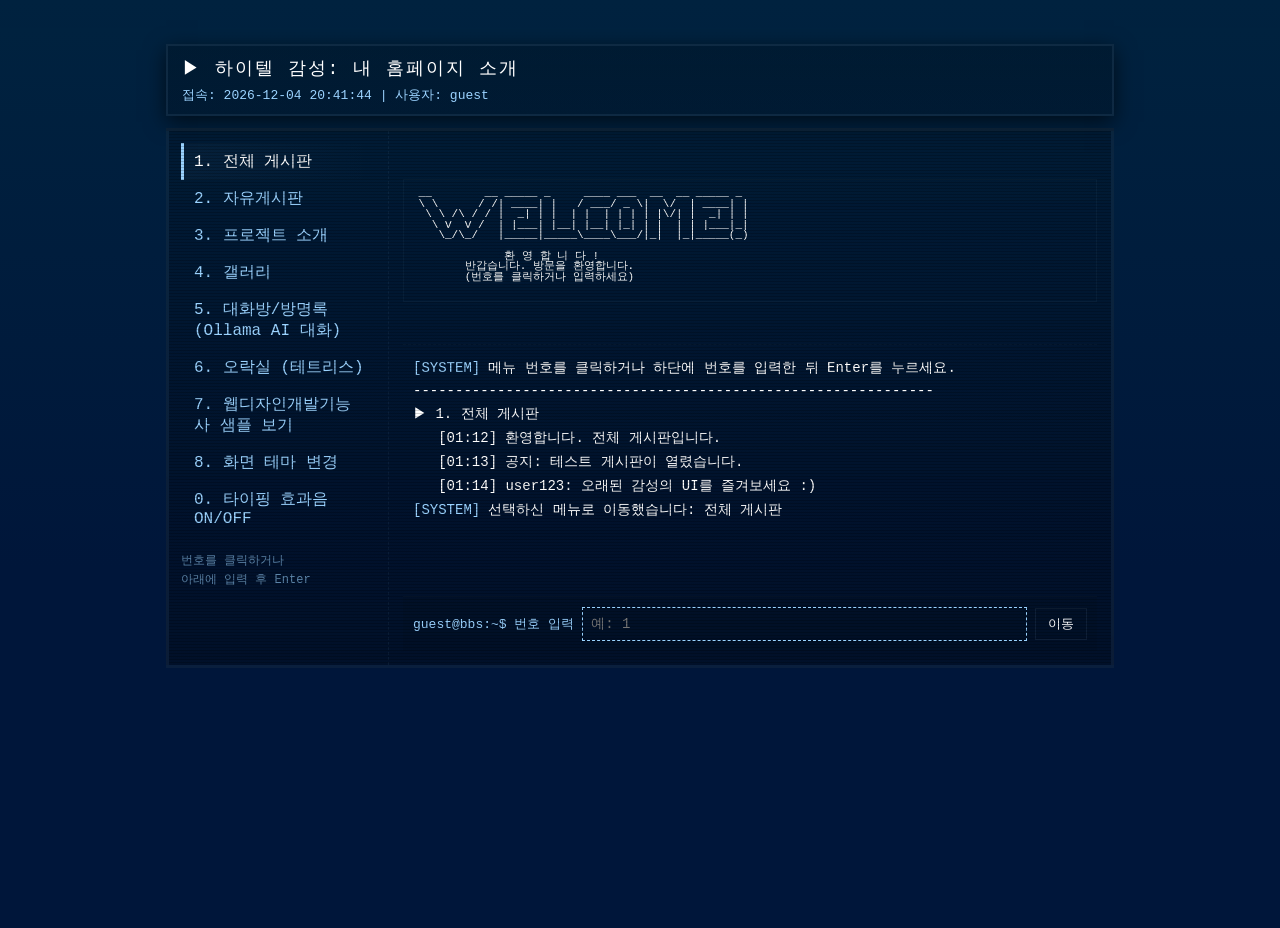
<file: index.html>
<!DOCTYPE html>
<html lang="ko">
<head>
    <meta charset="UTF-8" />
    <meta name="viewport" content="width=device-width, initial-scale=1.0" />
    <title>함샘의 작업공방BBS</title>
    <link rel="icon" type="image/svg+xml" href="images/favicon.svg" />
    <meta name="description" content="90년대 PC통신(하이텔) 감성의 개인 BBS 및 웹 오락실/개발 예제 포트폴리오" />
    <meta property="og:type" content="website" />
    <meta property="og:title" content="함샘의 작업공방BBS - 90년대 레트로 PC통신 홈페이지" />
    <meta property="og:description" content="순수 HTML, CSS, JS로 제작된 90년대 하이텔 감성 BBS 및 오락실 테트리스" />
    <meta property="og:image" content="images/logo.svg" />
    <style>
        :root{
            --bg:#00163a;       /* 짙은 남색 배경 */
            --panel:#02284d;
            --accent:#ffffff;   /* 주요 글자 흰색 */
            --muted:#9bd3ff;    /* 보조 텍스트 연한 파랑 */
            --err:#ff8f8f;
            --neon:rgba(125,210,255,0.12);
            --mono:"Courier New", Courier, monospace;
        }
        *{box-sizing:border-box}
        html,body{height:100%;margin:0;font-family:var(--mono);background:linear-gradient(180deg,#00223f 0%,var(--bg) 60%);color:var(--accent);-webkit-font-smoothing:antialiased}
        .wrap{max-width:980px;margin:28px auto;padding:16px}
        header{border:2px solid rgba(173,219,255,0.08);padding:10px 14px;background:linear-gradient(180deg, rgba(0,0,0,0.2), rgba(2,8,16,0.25));box-shadow:0 6px 20px rgba(0,0,0,0.6)}
        header .title{font-size:18px;letter-spacing:2px}
        .sub{color:var(--muted);font-size:13px;margin-top:6px}
        .screen{display:flex;margin-top:12px;border:3px solid rgba(173,219,255,0.06);background:linear-gradient(180deg, rgba(0,0,0,0.15), rgba(2,8,16,0.4));height:540px;position:relative;overflow:hidden}
        .screen::after{content:"";position:absolute;inset:0;pointer-events:none;background:repeating-linear-gradient(180deg, rgba(0,0,0,0.18) 0 1px, rgba(0,0,0,0) 1px 3px);z-index:10}
        body.theme-green{--bg:#031403;--panel:#072907;--accent:#33ff33;--muted:#77ff77;--neon:rgba(51,255,51,0.15);background:linear-gradient(180deg,#072407 0%,var(--bg) 60%)}
        body.theme-amber{--bg:#190c00;--panel:#2b1600;--accent:#ffb000;--muted:#ffd077;--neon:rgba(255,176,0,0.15);background:linear-gradient(180deg,#2e1700 0%,var(--bg) 60%)}
        .menu{width:220px;flex:0 0 220px;height:100%;overflow-y:auto;padding:12px;border-right:1px dashed rgba(173,219,255,0.06)}
        .menu .item{padding:8px 10px;border-left:3px solid transparent;color:var(--muted);cursor:pointer;user-select:none}
        .menu .item:hover{background:var(--neon)}
        .menu .item:focus-visible{outline:1px dotted var(--accent);outline-offset:-2px}
        .menu .item.active{border-left-color:var(--muted);color:var(--accent);background:linear-gradient(90deg, rgba(173,219,255,0.03), transparent)}
        .menu .hint{margin-top:16px;font-size:12px;color:rgba(155,211,255,0.6);line-height:1.6}
        .main{flex:1;min-width:0;height:100%;padding:14px;display:flex;flex-direction:column;overflow:hidden}
        .ascii-art{color:var(--accent);text-shadow:0 0 10px rgba(125,210,255,0.12);white-space:pre;line-height:0.95;padding:4px 0;flex-shrink:0}
        pre.ascii-box{margin:0;background:transparent;border:1px solid rgba(173,219,255,0.04);padding:8px;color:var(--accent);overflow:hidden;font-size:11px}
        .board{flex:1;min-height:0;overflow-y:auto;padding:8px 10px;border-top:1px dashed rgba(173,219,255,0.04);margin-top:8px;scroll-behavior:smooth}
        .board::-webkit-scrollbar{width:8px}
        .board::-webkit-scrollbar-track{background:rgba(0,0,0,0.4);border-radius:4px}
        .board::-webkit-scrollbar-thumb{background:var(--muted);border-radius:4px;border:1px solid rgba(0,0,0,0.2)}
        .board::-webkit-scrollbar-thumb:hover{background:var(--accent)}
        .line{margin:6px 0;font-size:14px;white-space:pre-wrap;word-break:break-word}
        .line.err{color:var(--err)}
        .meta-tag{color:var(--muted);margin-right:8px}
        .command{display:flex;gap:8px;align-items:center;padding:10px;border-top:1px solid rgba(173,219,255,0.03);background:rgba(0,0,0,0.08);flex-wrap:wrap;flex-shrink:0}
        .prompt{color:var(--muted);font-size:13px;white-space:nowrap}
        .input{flex:1;min-width:100px;background:transparent;border:1px dashed rgba(173,219,255,0.08);color:var(--accent);padding:8px;font-family:var(--mono);font-size:14px;outline:none}
        .input:focus{border-color:var(--muted)}
        .btn{background:transparent;border:1px solid rgba(173,219,255,0.08);color:var(--accent);padding:6px 12px;cursor:pointer;font-family:var(--mono)}
        .btn:hover{border-color:var(--accent)}
        @media(max-width:700px){.menu{display:none}.screen{min-height:700px}pre.ascii-box{font-size:8px}}
    </style>
</head>
<body>
    <div class="wrap">
        <header>
            <div class="title">▶ 하이텔 감성: 내 홈페이지 소개</div>
            <div class="sub" id="caption" aria-live="polite">접속 정보를 불러오는 중...</div>
        </header>

        <div class="screen" role="application" aria-label="BBS 스타일 인터페이스">
            <nav class="menu" aria-label="메뉴">
                <div class="item active" data-id="1" role="button" tabindex="0">1. 전체 게시판</div>
                <div class="item" data-id="2" role="button" tabindex="0">2. 자유게시판</div>
                <div class="item" data-id="3" role="button" tabindex="0">3. 프로젝트 소개</div>
                <div class="item" data-id="4" role="button" tabindex="0">4. 갤러리</div>
                <div class="item" data-id="5" role="button" tabindex="0">5. 대화방/방명록 (Ollama AI 대화)</div>
                <div class="item" data-id="6" role="button" tabindex="0">6. 오락실 (테트리스)</div>
                <div class="item" data-id="7" role="button" tabindex="0">7. 웹디자인개발기능사 샘플 보기</div>
                <div class="item" data-id="8" role="button" tabindex="0">8. 화면 테마 변경</div>
                <div class="item" data-id="0" role="button" tabindex="0">0. 타이핑 효과음 ON/OFF</div>
                <div class="hint">번호를 클릭하거나<br />아래에 입력 후 Enter</div>
            </nav>

            <main class="main">
                <!-- 대형 ANSI 스타일 환영 텍스트 -->
                <div class="ascii-art" aria-hidden="true">
                    <pre class="ascii-box" id="asciiArt">
 __        __ _____ _     ____ ___  __  __ _____ _
 \ \      / /| ____| |   / ___/ _ \|  \/  | ____| |
  \ \ /\ / / |  _| | |  | |  | | | | |\/| |  _| | |
   \ V  V /  | |___| |__| |__| |_| | |  | | |___|_|
    \_/\_/   |_____|_____\____\___/|_|  |_|_____(_)

              환 영 합 니 다 !
        반갑습니다. 방문을 환영합니다.
        (번호를 클릭하거나 입력하세요)
                    </pre>
                </div>

                <div class="board" id="board" role="log" aria-live="polite" aria-label="게시판 출력">
                    <div class="line" id="contentArea"></div>
                </div>

                <div class="command">
                    <div class="prompt">guest@bbs:~$ 번호 입력</div>
                    <label class="sr-only" for="cmd" hidden>메뉴 번호</label>
                    <input id="cmd" class="input" autocomplete="off" inputmode="numeric"
                           aria-label="메뉴 번호 입력" placeholder="예: 1" />
                    <button id="goBtn" class="btn" type="button">이동</button>
                </div>
            </main>
        </div>
    </div>

    <script>
        (function(){
            'use strict';

            var menuItems  = document.querySelectorAll('.menu .item');
            var board      = document.getElementById('board');
            var contentArea= document.getElementById('contentArea');
            var input      = document.getElementById('cmd');
            var goBtn      = document.getElementById('goBtn');
            var caption    = document.getElementById('caption');

            var pages = {
                '1': {
                    title: '전체 게시판',
                    body: [
                        '[01:12] 환영합니다. 전체 게시판입니다.',
                        '[01:13] 공지: 테스트 게시판이 열렸습니다.',
                        '[01:14] user123: 오래된 감성의 UI를 즐겨보세요 :)'
                    ]
                },
                '2': {
                    title: '자유게시판',
                    body: [
                        '[02:01] 자유롭게 소식을 나누세요.',
                        '[02:05] guest: 오늘 기분이 좋네요!',
                        '[02:18] modem_kid: 저도 방금 접속했습니다 ^^;'
                    ]
                },
                '3': {
                    title: '프로젝트 소개',
                    body: [
                        '[03:00] 이 사이트는 학습용으로 제작되었습니다.',
                        '[03:10] 주요 기술: HTML, CSS, JavaScript (외부 라이브러리 없음)',
                        '[03:22] 다음 목표: ANSI 아트 변환기 만들어 보기'
                    ]
                },
                '4': {
                    title: '갤러리',
                    body: [
                        '[04:00] 옛날 감성 사진 모음.',
                        '[04:12] ascii-art: 이미지 대신 텍스트로 연출합니다.',
                        '[04:30] 업로드 용량은 1회 64KB로 제한됩니다.'
                    ]
                },
                '5': {
                    title: '채팅방',
                    body: [
                        '[05:00] 실시간 채팅은 지원하지 않지만 간단한 입력 기능을 제공합니다.',
                        '[05:05] guest: 안녕하세요!',
                        '[05:07] sysop: 어서오세요. 편하게 둘러보세요.'
                    ]
                }
            };

            function pad(n){ return (n < 10 ? '0' : '') + n; }

            function formatNow(){
                var d = new Date();
                return d.getFullYear() + '-' + pad(d.getMonth()+1) + '-' + pad(d.getDate()) +
                       ' ' + pad(d.getHours()) + ':' + pad(d.getMinutes()) + ':' + pad(d.getSeconds());
            }

            // HTML 인젝션 방지: 모든 출력은 textContent 로만 추가한다.
            function write(tag, text, isError){
                var line = document.createElement('div');
                line.className = 'line' + (isError ? ' err' : '');
                if (tag) {
                    var span = document.createElement('span');
                    span.className = 'meta-tag';
                    span.textContent = tag;
                    line.appendChild(span);
                }
                line.appendChild(document.createTextNode(text));
                contentArea.appendChild(line);
                board.scrollTop = board.scrollHeight;
            }

            // ── Web Audio 효과음 & 테마 ─────────────────
            var audioCtx = null;
            var sfxEnabled = true;
            var themes = ['blue', 'green', 'amber'];
            var themeNames = { blue: '파랑 (기본)', green: '초록 (모노크롬 그린)', amber: '호박색 (모노크롬 앰버)' };
            var currentThemeIdx = 0;

            function initAudio(){
                if (!audioCtx && (window.AudioContext || window.webkitAudioContext)) {
                    var AC = window.AudioContext || window.webkitAudioContext;
                    audioCtx = new AC();
                }
                if (audioCtx && audioCtx.state === 'suspended') {
                    audioCtx.resume();
                }
            }

            function playClickSound(){
                if (!sfxEnabled) return;
                initAudio();
                if (!audioCtx) return;
                var osc = audioCtx.createOscillator();
                var gain = audioCtx.createGain();
                osc.type = 'square';
                osc.frequency.setValueAtTime(800 + Math.random() * 200, audioCtx.currentTime);
                gain.gain.setValueAtTime(0.04, audioCtx.currentTime);
                gain.gain.exponentialRampToValueAtTime(0.001, audioCtx.currentTime + 0.02);
                osc.connect(gain);
                gain.connect(audioCtx.destination);
                osc.start();
                osc.stop(audioCtx.currentTime + 0.02);
            }

            function playBeepSound(){
                if (!sfxEnabled) return;
                initAudio();
                if (!audioCtx) return;
                var osc = audioCtx.createOscillator();
                var gain = audioCtx.createGain();
                osc.type = 'sine';
                osc.frequency.setValueAtTime(1200, audioCtx.currentTime);
                gain.gain.setValueAtTime(0.08, audioCtx.currentTime);
                gain.gain.exponentialRampToValueAtTime(0.001, audioCtx.currentTime + 0.08);
                osc.connect(gain);
                gain.connect(audioCtx.destination);
                osc.start();
                osc.stop(audioCtx.currentTime + 0.08);
            }

            function cycleTheme(){
                document.body.classList.remove('theme-' + themes[currentThemeIdx]);
                currentThemeIdx = (currentThemeIdx + 1) % themes.length;
                if (themes[currentThemeIdx] !== 'blue') {
                    document.body.classList.add('theme-' + themes[currentThemeIdx]);
                }
                playBeepSound();
                write('[SYSTEM]', '화면 테마를 변경했습니다: ' + themeNames[themes[currentThemeIdx]]);
            }

            function toggleSfx(){
                sfxEnabled = !sfxEnabled;
                if (sfxEnabled) playBeepSound();
                write('[SYSTEM]', '타이핑 및 시스템 효과음을 ' + (sfxEnabled ? '켰습니다.' : '껐습니다.'));
            }

            // ── Ollama API & 방명록 관리 ─────────────
            var currentPage = '1';
            var ollamaConnected = false;
            var ollamaModel = '';
            var activeEndpoint = '';
            var ollamaEndpoints = ['http://127.0.0.1:11434', 'http://localhost:11434'];
            var lastOllamaError = '';
            var retroFallbacks = [
                "반갑네! 오늘 하루도 즐거운 PC통신 생활 되게나 ^^",
                "오호~ 좋은 글이구먼! 하이텔 게시판 자주 찾아주게나.",
                "껄껄, 모뎀 속도가 답답하긴 해도 레트로 감성이 제맛이지!",
                "반갑습니다~ 시솝(Sysop)입니다. 방명록 남겨주셔서 고맙습니다!",
                "크으~ 통신 환경 좋군요! 편하게 대화 나누세요."
            ];

            function checkOllama(verbose){
                ollamaConnected = false;
                lastOllamaError = '';
                var isHttps = window.location.protocol === 'https:';

                if (verbose) {
                    write('[DIAGNOSTIC]', '--- [ Ollama API 접속 상태 진단 시작 ] ---');
                    write('[DIAGNOSTIC]', '현재 접속 프로토콜: ' + window.location.protocol);
                    if (isHttps) {
                        write('[WARNING]', '⚠️ HTTPS(GitHub Pages) 배포 환경에서는 브라우저 보안 규정(Mixed Content)으로 인해 로컬 HTTP(127.0.0.1) API 호출이 차단될 수 있습니다.', true);
                        write('[TIP]', '👉 로컬 파일(file://...) 또는 로컬 웹서버(http://localhost:8000)에서 열면 100% 정상 연동됩니다.');
                    }
                }

                function tryEndpoint(idx){
                    if (idx >= ollamaEndpoints.length) {
                        if (verbose && !ollamaConnected) {
                            write('[DIAGNOSTIC]', '❌ 엔드포인트 (127.0.0.1 / localhost) 연결 불가능.');
                            write('[TIP]', '💡 Ollama가 실행 중인데 브라우저 연동이 안 된다면 CORS 설정이 필요합니다:\n    PowerShell: $env:OLLAMA_ORIGINS="*"; ollama serve');
                        }
                        return;
                    }
                    var ep = ollamaEndpoints[idx];
                    if (verbose) write('[DIAGNOSTIC]', '엔드포인트 시도 (' + (idx+1) + '/' + ollamaEndpoints.length + '): ' + ep + '/api/tags');

                    try {
                        var controller = new AbortController();
                        var timer = setTimeout(function(){ controller.abort(); }, 2500);

                        fetch(ep + '/api/tags', { signal: controller.signal })
                            .then(function(r){ return r.json(); })
                            .then(function(data){
                                clearTimeout(timer);
                                if (data && data.models && data.models.length > 0) {
                                    ollamaConnected = true;
                                    activeEndpoint = ep;
                                    var modelNames = data.models.map(function(m){ return m.name; });
                                    var gemmaModel = null;
                                    for (var g = 0; g < modelNames.length; g++) {
                                        if (modelNames[g].toLowerCase().indexOf('gemma') >= 0) {
                                            gemmaModel = modelNames[g];
                                            break;
                                        }
                                    }
                                    if (gemmaModel) {
                                        ollamaModel = gemmaModel;
                                    } else {
                                        var preferred = ['phi3:latest', 'qwen3.6:latest', 'llava:latest', 'orca2:latest'];
                                        ollamaModel = modelNames[0];
                                        for (var p = 0; p < preferred.length; p++) {
                                            if (modelNames.indexOf(preferred[p]) >= 0) {
                                                ollamaModel = preferred[p];
                                                break;
                                            }
                                        }
                                    }
                                    if (verbose) {
                                        write('[OLLAMA SUCCESS]', '✅ Ollama 연결 성공! 엔드포인트: ' + activeEndpoint);
                                        write('[OLLAMA SUCCESS]', '감지된 모델 목록: ' + modelNames.join(', '));
                                        write('[OLLAMA SUCCESS]', '사용 모델: [' + ollamaModel + ']');
                                    }
                                }
                            })
                            .catch(function(err){
                                clearTimeout(timer);
                                lastOllamaError = String(err);
                                if (verbose) {
                                    write('[ERROR]', ep + ' 접속 실패: ' + err, true);
                                }
                                tryEndpoint(idx + 1);
                            });
                    } catch(e) {
                        tryEndpoint(idx + 1);
                    }
                }

                tryEndpoint(0);
            }
            checkOllama(false);

            function formatFullNow(){
                var d = new Date();
                return d.getFullYear() + '-' + pad(d.getMonth()+1) + '-' + pad(d.getDate()) +
                       ' ' + pad(d.getHours()) + ':' + pad(d.getMinutes()) + ':' + pad(d.getSeconds());
            }

            function getStoredGuestbook(){
                try {
                    var s = localStorage.getItem('bbs_guestbook_messages');
                    if (s) { return JSON.parse(s); }
                } catch(e){}
                var nowStr = formatFullNow();
                return [
                    { timestamp: nowStr, user: 'sysop', text: '어서오세요! 90년대 하이텔 BBS 대화방 & 방명록에 오신 것을 환영합니다 ^^' },
                    { timestamp: nowStr, user: 'modem_kid', text: '오늘 2400bps 모뎀 속도가 유난히 빠르게 느껴지네요 ㅎㅎ' }
                ];
            }

            function saveGuestbook(msgs){
                try {
                    localStorage.setItem('bbs_guestbook_messages', JSON.stringify(msgs));
                } catch(e){}
            }

            function generateAiReply(userText){
                var nowStr = formatFullNow();
                write('[SYSTEM]', '방장 [sysop] 님이 이전 대화 문맥을 기억하며 답글을 작성 중입니다...');
                var label = ollamaConnected ? 'sysop (Ollama AI:' + ollamaModel + ')' : 'sysop (AI)';

                // 최근 대화 문맥 추출 (최대 6개 대화)
                var msgsHistory = getStoredGuestbook().slice(-6);
                var historyContext = msgsHistory.map(function(m){
                    var tInfo = m.timestamp ? '[' + m.timestamp + '] ' : '';
                    return tInfo + m.user + ': ' + m.text;
                }).join('\n');

                if (ollamaConnected && activeEndpoint) {
                    var promptText = "너는 1990년대 한국 PC통신(하이텔/나우누리)의 BBS 방장 [sysop]이야. 아래의 최근 대화 기록과 시각 정보의 맥락을 기억하며 방문자의 말에 이어 대답해줘.\n90년대 통신 말투(예: ^^, ~습니다, 껄껄, 반갑네 등)로 정감있게 2문장 이내로 작성해줘.\n\n[최근 대화 기록]\n" + historyContext + "\n\nsysop:";
                    fetch(activeEndpoint + '/api/generate', {
                        method: 'POST',
                        headers: { 'Content-Type': 'application/json' },
                        body: JSON.stringify({ model: ollamaModel, prompt: promptText, stream: false })
                    })
                    .then(function(r){ return r.json(); })
                    .then(function(data){
                        var reply = (data && data.response) ? data.response.trim() : retroFallbacks[Math.floor(Math.random() * retroFallbacks.length)];
                        var replyTime = formatFullNow();
                        var msgs = getStoredGuestbook();
                        msgs.push({ timestamp: replyTime, user: label, text: reply });
                        saveGuestbook(msgs);
                        write('[' + replyTime + '] ' + label, reply);
                        playBeepSound();
                    })
                    .catch(function(err){
                        write('[OLLAMA WARNING]', 'Ollama API 호출 중 오류 발생 (' + err + '). 시뮬레이션 모드로 전환합니다.');
                        var reply = retroFallbacks[Math.floor(Math.random() * retroFallbacks.length)];
                        var replyTime = formatFullNow();
                        var msgs = getStoredGuestbook();
                        msgs.push({ timestamp: replyTime, user: 'sysop (AI)', text: reply });
                        saveGuestbook(msgs);
                        write('[' + replyTime + '] sysop (AI)', reply);
                        playBeepSound();
                    });
                } else {
                    setTimeout(function(){
                        var reply = retroFallbacks[Math.floor(Math.random() * retroFallbacks.length)];
                        var replyTime = formatFullNow();
                        var msgs = getStoredGuestbook();
                        msgs.push({ timestamp: replyTime, user: 'sysop (AI)', text: reply });
                        saveGuestbook(msgs);
                        write('[' + replyTime + '] sysop (AI)', reply);
                        playBeepSound();
                    }, 400);
                }
            }

            function setActive(id){
                for (var i = 0; i < menuItems.length; i++) {
                    var on = menuItems[i].getAttribute('data-id') === id;
                    menuItems[i].classList.toggle('active', on);
                    menuItems[i].setAttribute('aria-current', on ? 'true' : 'false');
                }
            }

            function showPage(id){
                currentPage = id;
                // 6번: 오락실
                if (id === '6') {
                    setActive('6');
                    playBeepSound();
                    write('[SYSTEM]', '오락실로 접속합니다... 잠시만 기다려 주세요.');
                    setTimeout(function(){ window.location.href = 'tettris.html'; }, 350);
                    return;
                }
                // 7번: 웹디자인개발기능사 샘플
                if (id === '7') {
                    setActive('7');
                    playBeepSound();
                    write('[SYSTEM]', '웹디자인개발기능사 샘플 페이지를 새 창으로 엽니다.');
                    window.open('webdesigndev.html', '_blank', 'noopener');
                    return;
                }
                // 8번: 테마 변경
                if (id === '8') {
                    setActive('8');
                    cycleTheme();
                    return;
                }
                // 0번: 효과음 토글
                if (id === '0') {
                    setActive('0');
                    toggleSfx();
                    return;
                }

                // 5번: 방명록 & Ollama AI 대화방
                if (id === '5') {
                    setActive('5');
                    playBeepSound();
                    write('', '--------------------------------------------------------------');
                    write('', '▶ 5. 대화방 / 방명록 (Ollama AI 가상대화)');
                    write('', '   하단 입력창에 메시지를 입력하고 Enter를 누르면 방명록에 저장되며,');
                    write('', '   방장 [sysop] AI 페르소나가 최근 대화 맥락을 기억하며 대답합니다.');
                    if (ollamaConnected) {
                        write('[OLLAMA]', '★ 로컬 Ollama API 연결 완료! 엔드포인트: ' + activeEndpoint + ' | 사용 모델: [' + ollamaModel + ']');
                    } else {
                        write('[SYSTEM]', 'ℹ 로컬호스트 Ollama (127.0.0.1:11434) 미연동 — 레트로 챗봇 모드로 실행됩니다.');
                        write('[SYSTEM]', 'ℹ Ollama 연동 상태를 진단하려면 하단에 "ollama" 또는 "9"를 입력하세요.');
                    }
                    write('', '--- [ 방 명 록 목 록 (날짜/시간 기록) ] ---');
                    var guestMsgs = getStoredGuestbook();
                    for (var g = 0; g < guestMsgs.length; g++) {
                        var tLabel = guestMsgs[g].timestamp ? '[' + guestMsgs[g].timestamp + '] ' + guestMsgs[g].user : guestMsgs[g].user;
                        write(tLabel, guestMsgs[g].text);
                    }
                    write('[SYSTEM]', '메시지를 작성하거나 메뉴 번호(1~8, 0)를 입력하세요.');
                    return;
                }

                var page = pages[id];
                if (!page) {
                    playBeepSound();
                    write('[ERROR]', '잘못된 번호입니다: "' + id + '" — 메뉴 번호를 확인하세요.', true);
                    return;
                }
                setActive(id);
                playBeepSound();
                write('', '--------------------------------------------------------------');
                write('', '▶ ' + id + '. ' + page.title);
                for (var i = 0; i < page.body.length; i++) {
                    write('', '   ' + page.body[i]);
                }
                write('[SYSTEM]', '선택하신 메뉴로 이동했습니다: ' + page.title);
            }

            // ── 초기 화면 ─────────────────────────────
            caption.textContent = '접속: ' + formatNow() + '  |  사용자: guest';
            write('[SYSTEM]', '메뉴 번호를 클릭하거나 하단에 번호를 입력한 뒤 Enter를 누르세요.');
            showPage('1');

            // ── 메뉴 클릭 / 키보드 ────────────────────
            for (var i = 0; i < menuItems.length; i++) {
                (function(item){
                    item.addEventListener('click', function(){
                        showPage(item.getAttribute('data-id'));
                        input.focus();
                    });
                    item.addEventListener('keydown', function(e){
                        if (e.key === 'Enter' || e.key === ' ') {
                            e.preventDefault();
                            showPage(item.getAttribute('data-id'));
                        }
                    });
                })(menuItems[i]);
            }

            // ── 입력 처리 ─────────────────────────────
            function handleInput(){
                var v = input.value.trim();
                input.value = '';
                input.focus();
                if (!v) { return; }

                // "ollama" 또는 "9" 입력 시 Ollama 진단 수행
                if (v.toLowerCase() === 'ollama' || v === '9') {
                    write('', 'guest@bbs:~$ ' + v);
                    checkOllama(true);
                    return;
                }

                // 단일 메뉴 번호 입력 시 해당 페이지로 이동
                if (['0','1','2','3','4','5','6','7','8'].indexOf(v) >= 0) {
                    write('', 'guest@bbs:~$ ' + v);
                    showPage(v);
                    return;
                }

                // 대화방/방명록 (페이지 5)에서 텍스트 입력 시 메시지 등록 및 AI 대답
                if (currentPage === '5') {
                    var userTime = formatFullNow();
                    write('[' + userTime + '] guest', v);
                    var msgs = getStoredGuestbook();
                    msgs.push({ timestamp: userTime, user: 'guest', text: v });
                    saveGuestbook(msgs);
                    generateAiReply(v);
                } else {
                    write('', 'guest@bbs:~$ ' + v);
                    showPage(v);
                }
            }

            input.addEventListener('keydown', function(e){
                playClickSound();
                if (e.key === 'Enter') { e.preventDefault(); handleInput(); }
            });
            goBtn.addEventListener('click', handleInput);

            // ── 포커스 유지 ───────────────────────────
            input.focus();
            document.addEventListener('click', function(e){
                if (e.target.closest('input, button, a, .item')) { return; }
                input.focus();
            });
        })();
    </script>
</body>
</html>
</file>
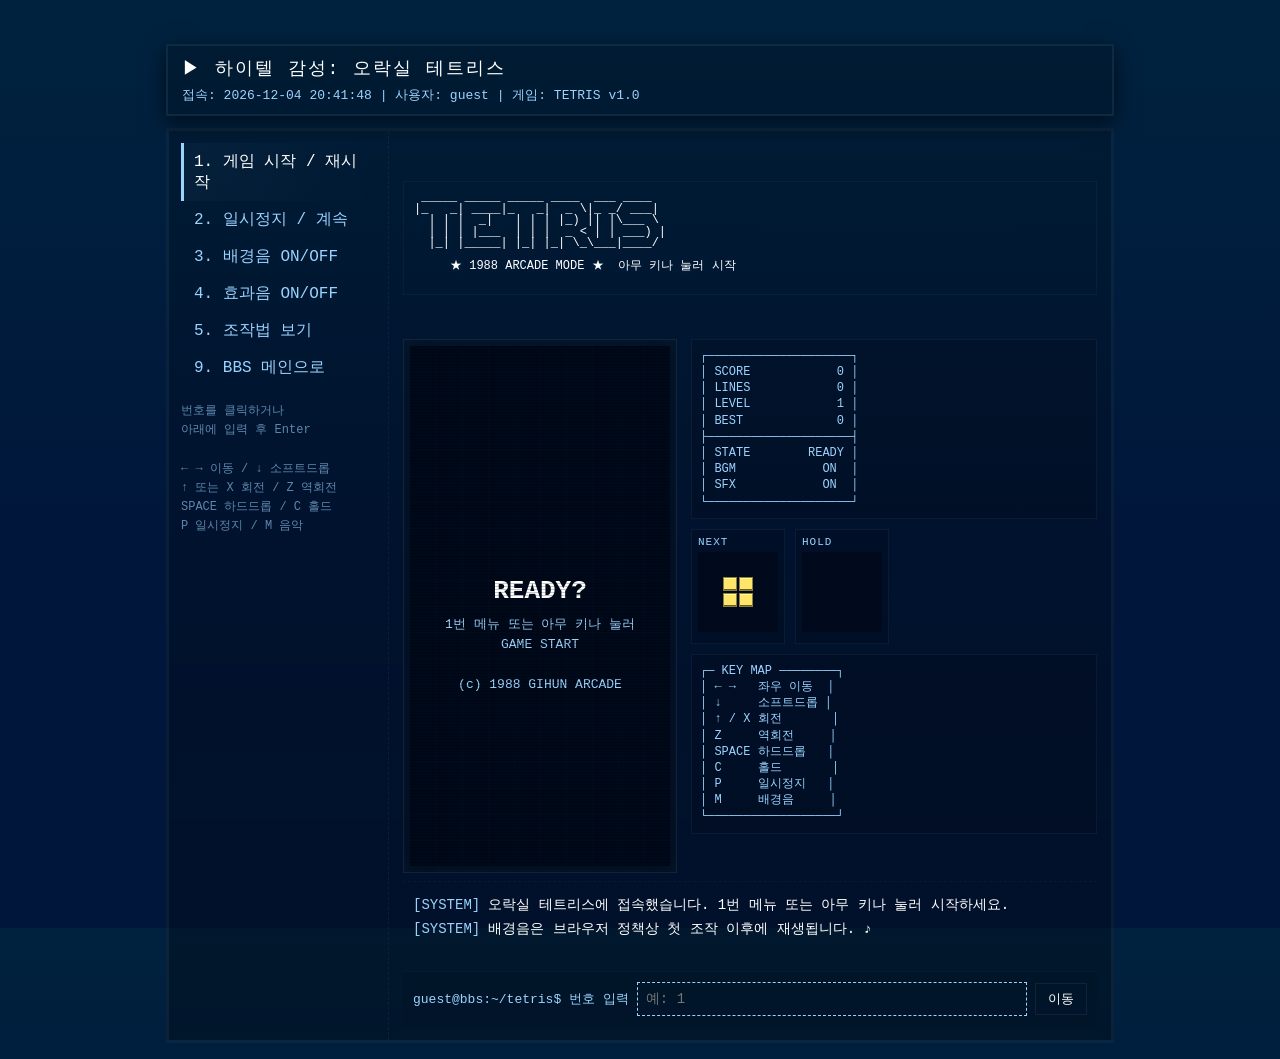
<file: tettris.html>
<!DOCTYPE html>
<html lang="ko">
<head>
    <meta charset="UTF-8" />
    <meta name="viewport" content="width=device-width, initial-scale=1.0" />
    <title>함샘의 작업공방BBS - 테트리스</title>
    <link rel="icon" type="image/svg+xml" href="images/favicon.svg" />
    <meta name="description" content="1988 아케이드 감성의 8비트 Web Audio 칩튠 오락실 테트리스 게임" />
    <meta property="og:type" content="website" />
    <meta property="og:title" content="오락실 테트리스 - 함샘의 작업공방BBS" />
    <meta property="og:description" content="Web Audio API 8비트 사운드와 Canvas로 구현된 레트로 오락실 테트리스" />
    <meta property="og:image" content="images/logo.svg" />
    <style>
        :root{
            --bg:#00163a;       /* 짙은 남색 배경 */
            --panel:#02284d;
            --accent:#ffffff;   /* 주요 글자 흰색 */
            --muted:#9bd3ff;    /* 보조 텍스트 연한 파랑 */
            --err:#ff8f8f;
            --neon:rgba(125,210,255,0.12);
            --mono:"Courier New", Courier, monospace;
        }
        *{box-sizing:border-box}
        html,body{height:100%;margin:0;font-family:var(--mono);background:linear-gradient(180deg,#00223f 0%,var(--bg) 60%);color:var(--accent);-webkit-font-smoothing:antialiased}
        .wrap{max-width:980px;margin:28px auto;padding:16px}
        header{border:2px solid rgba(173,219,255,0.08);padding:10px 14px;background:linear-gradient(180deg, rgba(0,0,0,0.2), rgba(2,8,16,0.25));box-shadow:0 6px 20px rgba(0,0,0,0.6)}
        header .title{font-size:18px;letter-spacing:2px}
        .sub{color:var(--muted);font-size:13px;margin-top:6px}
        .screen{display:flex;margin-top:12px;border:3px solid rgba(173,219,255,0.06);background:linear-gradient(180deg, rgba(0,0,0,0.15), rgba(2,8,16,0.4));min-height:520px;position:relative;overflow:hidden}
        .menu{width:220px;flex:0 0 220px;padding:12px;border-right:1px dashed rgba(173,219,255,0.06)}
        .menu .item{padding:8px 10px;border-left:3px solid transparent;color:var(--muted);cursor:pointer;user-select:none}
        .menu .item:hover{background:var(--neon)}
        .menu .item:focus-visible{outline:1px dotted var(--accent);outline-offset:-2px}
        .menu .item.active{border-left-color:var(--muted);color:var(--accent);background:linear-gradient(90deg, rgba(173,219,255,0.03), transparent)}
        .menu .hint{margin-top:16px;font-size:12px;color:rgba(155,211,255,0.6);line-height:1.6}
        .main{flex:1;min-width:0;padding:14px;display:flex;flex-direction:column}
        .ascii-art{color:var(--accent);text-shadow:0 0 10px rgba(125,210,255,0.12);white-space:pre;line-height:0.95;padding:6px 0}
        pre.ascii-box{margin:0;background:transparent;border:1px solid rgba(173,219,255,0.04);padding:10px;color:var(--accent);overflow:auto;font-size:12px}
        .board{flex:1;overflow:auto;padding:8px 10px;border-top:1px dashed rgba(173,219,255,0.04);margin-top:8px;min-height:90px;max-height:130px}
        .line{margin:6px 0;font-size:14px;white-space:pre-wrap;word-break:break-word}
        .line.err{color:var(--err)}
        .meta-tag{color:var(--muted);margin-right:8px}
        .command{display:flex;gap:8px;align-items:center;padding:10px;border-top:1px solid rgba(173,219,255,0.03);background:rgba(0,0,0,0.08);flex-wrap:wrap}
        .prompt{color:var(--muted);font-size:13px;white-space:nowrap}
        .input{flex:1;min-width:100px;background:transparent;border:1px dashed rgba(173,219,255,0.08);color:var(--accent);padding:8px;font-family:var(--mono);font-size:14px;outline:none}
        .input:focus{border-color:var(--muted)}
        .btn{background:transparent;border:1px solid rgba(173,219,255,0.08);color:var(--accent);padding:6px 12px;cursor:pointer;font-family:var(--mono)}
        .btn:hover{border-color:var(--accent)}

        /* ── 게임 전용 ───────────────────────────── */
        .arcade{display:flex;gap:14px;align-items:flex-start;margin-top:8px;flex-wrap:wrap}
        .cab{position:relative;border:1px solid rgba(173,219,255,0.10);padding:6px;background:rgba(0,0,0,0.28);box-shadow:0 0 22px rgba(125,210,255,0.06) inset}
        .cab canvas{display:block}
        /* CRT 주사선 */
        .cab::after{content:"";position:absolute;inset:6px;pointer-events:none;
            background:repeating-linear-gradient(180deg, rgba(0,0,0,0.22) 0 1px, rgba(0,0,0,0) 1px 3px)}
        .side{flex:1;min-width:190px;display:flex;flex-direction:column;gap:10px}
        pre.panel{margin:0;font-size:12px;line-height:1.35;color:var(--muted);white-space:pre;
            border:1px solid rgba(173,219,255,0.06);padding:8px;background:rgba(0,0,0,0.15)}
        pre.panel b{color:var(--accent);font-weight:normal}
        .minis{display:flex;gap:10px}
        .mini{border:1px solid rgba(173,219,255,0.06);background:rgba(0,0,0,0.15);padding:6px}
        .mini .cap{font-size:11px;color:var(--muted);letter-spacing:1px;margin-bottom:4px}
        .pad{display:none;gap:8px;margin-top:14px;justify-content:center;touch-action:manipulation;user-select:none}
        .pad .btn{flex:1 1 45px;min-height:50px;padding:12px 8px;font-size:18px;font-weight:bold;background:rgba(2,40,77,0.7);border:1px solid var(--muted);border-radius:6px;color:var(--accent);text-shadow:0 0 6px rgba(155,211,255,0.4)}
        .pad .btn:active{background:var(--muted);color:#00163a}
        @media(max-width:700px){
            .menu{display:none}
            .screen{min-height:680px}
            pre.ascii-box{font-size:8px}
            .pad{display:flex}
        }
    </style>
</head>
<body>
    <div class="wrap">
        <header>
            <div class="title">▶ 하이텔 감성: 오락실 테트리스</div>
            <div class="sub" id="caption" aria-live="polite">접속 정보를 불러오는 중...</div>
        </header>

        <div class="screen" role="application" aria-label="BBS 스타일 테트리스">
            <nav class="menu" aria-label="메뉴">
                <div class="item active" data-id="1" role="button" tabindex="0">1. 게임 시작 / 재시작</div>
                <div class="item" data-id="2" role="button" tabindex="0">2. 일시정지 / 계속</div>
                <div class="item" data-id="3" role="button" tabindex="0">3. 배경음 ON/OFF</div>
                <div class="item" data-id="4" role="button" tabindex="0">4. 효과음 ON/OFF</div>
                <div class="item" data-id="5" role="button" tabindex="0">5. 조작법 보기</div>
                <div class="item" data-id="9" role="button" tabindex="0">9. BBS 메인으로</div>
                <div class="hint">
                    번호를 클릭하거나<br />아래에 입력 후 Enter<br /><br />
                    ← → 이동 / ↓ 소프트드롭<br />
                    ↑ 또는 X 회전 / Z 역회전<br />
                    SPACE 하드드롭 / C 홀드<br />
                    P 일시정지 / M 음악
                </div>
            </nav>

            <main class="main">
                <div class="ascii-art" aria-hidden="true">
                    <pre class="ascii-box" id="asciiArt">
 _____ _____ _____ ____  ___ ____
|_   _| ____|_   _|  _ \|_ _/ ___|
  | | |  _|   | | | |_) || |\___ \
  | | | |___  | | |  _ < | | ___) |
  |_| |_____| |_| |_| \_\___|____/

     ★ 1988 ARCADE MODE ★  아무 키나 눌러 시작
                    </pre>
                </div>

                <div class="arcade">
                    <div class="cab">
                        <canvas id="field" width="260" height="520" aria-label="테트리스 필드"></canvas>
                    </div>

                    <div class="side">
                        <pre class="panel" id="statusPanel"></pre>
                        <div class="minis">
                            <div class="mini">
                                <div class="cap">NEXT</div>
                                <canvas id="next" width="80" height="80"></canvas>
                            </div>
                            <div class="mini">
                                <div class="cap">HOLD</div>
                                <canvas id="hold" width="80" height="80"></canvas>
                            </div>
                        </div>
                        <pre class="panel" id="keyPanel"></pre>
                    </div>
                </div>

                <div class="pad" aria-label="터치 조작">
                    <button class="btn" data-key="ArrowLeft" type="button">◀</button>
                    <button class="btn" data-key="ArrowDown" type="button">▼</button>
                    <button class="btn" data-key="ArrowRight" type="button">▶</button>
                    <button class="btn" data-key="ArrowUp" type="button">↻</button>
                    <button class="btn" data-key=" " type="button">⤓</button>
                    <button class="btn" data-key="c" type="button">HOLD</button>
                </div>

                <div class="board" id="board" role="log" aria-live="polite" aria-label="시스템 로그">
                    <div class="line" id="contentArea"></div>
                </div>

                <div class="command">
                    <div class="prompt">guest@bbs:~/tetris$ 번호 입력</div>
                    <input id="cmd" class="input" autocomplete="off" inputmode="numeric"
                           aria-label="메뉴 번호 입력" placeholder="예: 1" />
                    <button id="goBtn" class="btn" type="button">이동</button>
                </div>
            </main>
        </div>
    </div>

    <script>
    (function(){
        'use strict';

        /* ══════════════════════════════════════════════
           0. 공통 DOM / 로그 (index.html 과 동일 규약)
           ══════════════════════════════════════════════ */
        var menuItems   = document.querySelectorAll('.menu .item');
        var boardEl     = document.getElementById('board');
        var contentArea = document.getElementById('contentArea');
        var input       = document.getElementById('cmd');
        var goBtn       = document.getElementById('goBtn');
        var caption     = document.getElementById('caption');

        function pad2(n){ return (n < 10 ? '0' : '') + n; }
        function formatNow(){
            var d = new Date();
            return d.getFullYear() + '-' + pad2(d.getMonth()+1) + '-' + pad2(d.getDate()) +
                   ' ' + pad2(d.getHours()) + ':' + pad2(d.getMinutes()) + ':' + pad2(d.getSeconds());
        }

        // HTML 인젝션 방지: 출력은 textContent 로만 추가한다.
        function write(tag, text, isError){
            var line = document.createElement('div');
            line.className = 'line' + (isError ? ' err' : '');
            if (tag) {
                var span = document.createElement('span');
                span.className = 'meta-tag';
                span.textContent = tag;
                line.appendChild(span);
            }
            line.appendChild(document.createTextNode(text));
            contentArea.appendChild(line);
            while (contentArea.childNodes.length > 60) {
                contentArea.removeChild(contentArea.firstChild);
            }
            boardEl.scrollTop = boardEl.scrollHeight;
        }

        /* ══════════════════════════════════════════════
           1. 사운드 : WebAudio 칩튠 (외부 파일 없음)
              배경음 = 코로베이니키(러시아 민요, 퍼블릭 도메인)
           ══════════════════════════════════════════════ */
        var AudioCtx = window.AudioContext || window.webkitAudioContext;
        var actx = null, masterGain, musicGain, sfxGain, noiseBuf;
        var musicOn = true, sfxOn = true, musicRunning = false;
        var schedTimer = null, stepIndex = 0, nextNoteTime = 0;

        var SEMI = {C:0,'C#':1,D:2,'D#':3,E:4,'F':5,'F#':6,G:7,'G#':8,A:9,'A#':10,B:11};
        function freqOf(name){
            var m = /^([A-G]#?)(-?\d)$/.exec(name);
            if (!m) { return 0; }
            var midi = SEMI[m[1]] + (parseInt(m[2],10) + 1) * 12;
            return 440 * Math.pow(2, (midi - 69) / 12);
        }

        // [음이름, 길이(16분음표 단위)] — 4/4, 한 마디 = 16
        var MELODY = [
            ['E5',4],['B4',2],['C5',2],['D5',4],['C5',2],['B4',2],
            ['A4',4],['A4',2],['C5',2],['E5',4],['D5',2],['C5',2],
            ['B4',6],['C5',2],['D5',4],['E5',4],
            ['C5',4],['A4',4],['A4',8],
            ['-',2],['D5',4],['F5',2],['A5',4],['G5',2],['F5',2],
            ['E5',6],['C5',2],['E5',4],['D5',2],['C5',2],
            ['B4',4],['B4',2],['C5',2],['D5',4],['E5',4],
            ['C5',4],['A4',4],['A4',8],
            ['E5',8],['C5',8],
            ['D5',8],['B4',8],
            ['C5',8],['A4',8],
            ['G#4',8],['B4',8],
            ['E5',8],['C5',8],
            ['D5',8],['B4',8],
            ['C5',4],['E5',4],['A5',8],
            ['G#5',16]
        ];
        var BASS_ROOTS = ['E2','A2','E2','A2','D2','A2','E2','A2',
                          'A2','G2','F2','E2','A2','G2','A2','E2'];
        var TOTAL_STEPS = BASS_ROOTS.length * 16;   // 256

        // 스텝별 이벤트 테이블을 미리 만들어 둔다.
        var melodyAt = new Array(TOTAL_STEPS);
        var bassAt   = new Array(TOTAL_STEPS);
        (function buildTracks(){
            var t = 0, i;
            for (i = 0; i < MELODY.length; i++) {
                if (MELODY[i][0] !== '-') {
                    melodyAt[t] = { f: freqOf(MELODY[i][0]), d: MELODY[i][1] };
                }
                t += MELODY[i][1];
            }
            for (var m = 0; m < BASS_ROOTS.length; m++) {
                var lo = freqOf(BASS_ROOTS[m]);
                for (var e = 0; e < 8; e++) {
                    bassAt[m * 16 + e * 2] = { f: (e % 2 === 0 ? lo : lo * 2), d: 2 };
                }
            }
        })();

        function initAudio(){
            if (actx || !AudioCtx) { return; }
            actx = new AudioCtx();
            masterGain = actx.createGain(); masterGain.gain.value = 0.55;
            musicGain  = actx.createGain(); musicGain.gain.value  = 0.34;
            sfxGain    = actx.createGain(); sfxGain.gain.value    = 0.5;
            musicGain.connect(masterGain);
            sfxGain.connect(masterGain);
            masterGain.connect(actx.destination);

            var len = Math.floor(actx.sampleRate * 0.25);
            noiseBuf = actx.createBuffer(1, len, actx.sampleRate);
            var data = noiseBuf.getChannelData(0);
            for (var i = 0; i < len; i++) { data[i] = Math.random() * 2 - 1; }
        }

        function tone(dest, f, start, dur, type, vol){
            if (!actx || !f) { return; }
            var osc = actx.createOscillator();
            var g   = actx.createGain();
            osc.type = type || 'square';
            osc.frequency.setValueAtTime(f, start);
            g.gain.setValueAtTime(0.0001, start);
            g.gain.exponentialRampToValueAtTime(vol, start + 0.008);
            g.gain.exponentialRampToValueAtTime(0.0001, start + dur);
            osc.connect(g); g.connect(dest);
            osc.start(start); osc.stop(start + dur + 0.02);
        }

        function noise(dest, start, dur, vol){
            if (!actx || !noiseBuf) { return; }
            var src = actx.createBufferSource(); src.buffer = noiseBuf;
            var hp = actx.createBiquadFilter(); hp.type = 'highpass'; hp.frequency.value = 6000;
            var g = actx.createGain();
            g.gain.setValueAtTime(vol, start);
            g.gain.exponentialRampToValueAtTime(0.0001, start + dur);
            src.connect(hp); hp.connect(g); g.connect(dest);
            src.start(start); src.stop(start + dur + 0.01);
        }

        function sixteenthDur(){
            var bpm = Math.min(200, 138 + (game.level - 1) * 5);
            return 60 / bpm / 4;
        }

        function scheduleStep(step, when){
            var sd = sixteenthDur();
            var mel = melodyAt[step];
            if (mel) { tone(musicGain, mel.f, when, Math.max(0.07, mel.d * sd * 0.92), 'square', 0.30); }
            var bs = bassAt[step];
            if (bs) { tone(musicGain, bs.f, when, sd * 1.7, 'triangle', 0.42); }
            if (step % 2 === 0) { noise(musicGain, when, 0.035, step % 4 === 0 ? 0.14 : 0.07); }
        }

        function musicScheduler(){
            if (!actx) { return; }
            while (nextNoteTime < actx.currentTime + 0.25) {
                scheduleStep(stepIndex, nextNoteTime);
                nextNoteTime += sixteenthDur();
                stepIndex = (stepIndex + 1) % TOTAL_STEPS;
            }
        }

        function startMusic(reset){
            initAudio();
            if (!actx || !musicOn) { return; }
            if (actx.state === 'suspended') { actx.resume(); }
            if (musicRunning) { return; }
            if (reset) { stepIndex = 0; }
            nextNoteTime = actx.currentTime + 0.08;
            musicRunning = true;
            schedTimer = setInterval(musicScheduler, 25);
            musicScheduler();
        }

        function stopMusic(){
            if (schedTimer) { clearInterval(schedTimer); schedTimer = null; }
            musicRunning = false;
        }

        // 효과음
        function sfx(kind){
            initAudio();
            if (!actx || !sfxOn) { return; }
            if (actx.state === 'suspended') { actx.resume(); }
            var t = actx.currentTime;
            if (kind === 'move')      { tone(sfxGain, 220, t, 0.04, 'square', 0.18); }
            else if (kind === 'rot')  { tone(sfxGain, 440, t, 0.05, 'square', 0.20); tone(sfxGain, 660, t+0.03, 0.05, 'square', 0.14); }
            else if (kind === 'lock') { tone(sfxGain, 130, t, 0.07, 'square', 0.24); noise(sfxGain, t, 0.05, 0.12); }
            else if (kind === 'drop') { tone(sfxGain, 90,  t, 0.10, 'sawtooth', 0.26); noise(sfxGain, t, 0.08, 0.16); }
            else if (kind === 'hold') { tone(sfxGain, 520, t, 0.06, 'triangle', 0.22); }
            else if (kind === 'clear'){
                var s = [523.25, 659.25, 783.99, 1046.5];
                for (var i = 0; i < s.length; i++) { tone(sfxGain, s[i], t + i * 0.05, 0.10, 'square', 0.22); }
            }
            else if (kind === 'tetris'){
                var q = [523.25, 659.25, 783.99, 1046.5, 1318.5];
                for (var j = 0; j < q.length; j++) { tone(sfxGain, q[j], t + j * 0.045, 0.16, 'square', 0.26); }
            }
            else if (kind === 'level'){
                tone(sfxGain, 659.25, t, 0.09, 'square', 0.24);
                tone(sfxGain, 880, t + 0.09, 0.09, 'square', 0.24);
                tone(sfxGain, 1318.5, t + 0.18, 0.18, 'square', 0.24);
            }
            else if (kind === 'over'){
                var n = [440, 392, 349.23, 293.66, 220];
                for (var k = 0; k < n.length; k++) { tone(sfxGain, n[k], t + k * 0.14, 0.24, 'sawtooth', 0.26); }
            }
        }

        /* ══════════════════════════════════════════════
           2. 테트리스 코어
           ══════════════════════════════════════════════ */
        var COLS = 10, ROWS = 20, CELL = 26;

        var SHAPES = {
            I: [[0,0,0,0],[1,1,1,1],[0,0,0,0],[0,0,0,0]],
            J: [[1,0,0],[1,1,1],[0,0,0]],
            L: [[0,0,1],[1,1,1],[0,0,0]],
            O: [[1,1],[1,1]],
            S: [[0,1,1],[1,1,0],[0,0,0]],
            T: [[0,1,0],[1,1,1],[0,0,0]],
            Z: [[1,1,0],[0,1,1],[0,0,0]]
        };
        var COLORS = {
            I:'#7ee8ff', J:'#6a9bff', L:'#ffb86b', O:'#ffe66b',
            S:'#7dffb0', T:'#d59bff', Z:'#ff8f8f'
        };
        var TYPES = ['I','J','L','O','S','T','Z'];

        var fieldCv = document.getElementById('field');
        var fx = fieldCv.getContext('2d');
        var nextCv = document.getElementById('next'), nx = nextCv.getContext('2d');
        var holdCv = document.getElementById('hold'), hx = holdCv.getContext('2d');
        var statusPanel = document.getElementById('statusPanel');
        var keyPanel    = document.getElementById('keyPanel');

        // 고해상도 대응
        function hidpi(cv, ctx, w, h){
            var dpr = window.devicePixelRatio || 1;
            cv.width = w * dpr; cv.height = h * dpr;
            cv.style.width = w + 'px'; cv.style.height = h + 'px';
            ctx.setTransform(dpr, 0, 0, dpr, 0, 0);
        }
        hidpi(fieldCv, fx, COLS * CELL, ROWS * CELL);
        hidpi(nextCv, nx, 80, 80);
        hidpi(holdCv, hx, 80, 80);

        var game = {
            grid: null, piece: null, next: null, hold: null, holdUsed: false,
            bag: [], score: 0, lines: 0, level: 1, best: 0,
            state: 'ready',           // ready | playing | paused | clearing | over
            dropTimer: 0, lastTime: 0,
            flashRows: [], flashUntil: 0
        };

        try { game.best = parseInt(localStorage.getItem('bbs_tetris_best'), 10) || 0; } catch(e) { game.best = 0; }

        function emptyGrid(){
            var g = [];
            for (var y = 0; y < ROWS; y++) {
                var row = [];
                for (var x = 0; x < COLS; x++) { row.push(null); }
                g.push(row);
            }
            return g;
        }

        function refillBag(){
            var b = TYPES.slice();
            for (var i = b.length - 1; i > 0; i--) {
                var j = Math.floor(Math.random() * (i + 1));
                var t = b[i]; b[i] = b[j]; b[j] = t;
            }
            game.bag = game.bag.concat(b);
        }
        function pullType(){
            if (game.bag.length === 0) { refillBag(); }
            return game.bag.shift();
        }

        function makePiece(type){
            var sh = SHAPES[type];
            var m = [];
            for (var y = 0; y < sh.length; y++) { m.push(sh[y].slice()); }
            return { type: type, m: m, x: Math.floor((COLS - sh.length) / 2), y: (type === 'I' ? -1 : 0) };
        }

        function rotated(m, dir){
            var n = m.length, r = [], y, x;
            for (y = 0; y < n; y++) { r.push(new Array(n)); }
            for (y = 0; y < n; y++) {
                for (x = 0; x < n; x++) {
                    r[y][x] = (dir > 0) ? m[n - 1 - x][y] : m[x][n - 1 - y];
                }
            }
            return r;
        }

        function collides(m, px, py){
            for (var y = 0; y < m.length; y++) {
                for (var x = 0; x < m[y].length; x++) {
                    if (!m[y][x]) { continue; }
                    var gx = px + x, gy = py + y;
                    if (gx < 0 || gx >= COLS || gy >= ROWS) { return true; }
                    if (gy >= 0 && game.grid[gy][gx]) { return true; }
                }
            }
            return false;
        }

        function move(dx){
            if (game.state !== 'playing') { return; }
            if (!collides(game.piece.m, game.piece.x + dx, game.piece.y)) {
                game.piece.x += dx;
                sfx('move');
            }
        }

        function rotate(dir){
            if (game.state !== 'playing') { return; }
            var m = rotated(game.piece.m, dir);
            var kicks = [0, -1, 1, -2, 2];
            for (var i = 0; i < kicks.length; i++) {
                if (!collides(m, game.piece.x + kicks[i], game.piece.y)) {
                    game.piece.m = m;
                    game.piece.x += kicks[i];
                    sfx('rot');
                    return;
                }
            }
        }

        function softDrop(){
            if (game.state !== 'playing') { return; }
            if (!collides(game.piece.m, game.piece.x, game.piece.y + 1)) {
                game.piece.y++;
                game.score += 1;
                game.dropTimer = 0;
            } else {
                lockPiece();
            }
        }

        function hardDrop(){
            if (game.state !== 'playing') { return; }
            var d = 0;
            while (!collides(game.piece.m, game.piece.x, game.piece.y + 1)) {
                game.piece.y++; d++;
            }
            game.score += d * 2;
            sfx('drop');
            lockPiece();
        }

        function holdPiece(){
            if (game.state !== 'playing' || game.holdUsed) { return; }
            var cur = game.piece.type;
            if (game.hold) {
                game.piece = makePiece(game.hold);
            } else {
                game.piece = makePiece(game.next);
                game.next = pullType();
            }
            game.hold = cur;
            game.holdUsed = true;
            sfx('hold');
            if (collides(game.piece.m, game.piece.x, game.piece.y)) { gameOver(); }
        }

        function dropInterval(){
            return Math.max(80, 800 - (game.level - 1) * 65);
        }

        function lockPiece(){
            var p = game.piece, y, x;
            for (y = 0; y < p.m.length; y++) {
                for (x = 0; x < p.m[y].length; x++) {
                    if (!p.m[y][x]) { continue; }
                    var gy = p.y + y, gx = p.x + x;
                    if (gy < 0) { gameOver(); return; }
                    game.grid[gy][gx] = p.type;
                }
            }
            sfx('lock');

            var full = [];
            for (y = 0; y < ROWS; y++) {
                var done = true;
                for (x = 0; x < COLS; x++) { if (!game.grid[y][x]) { done = false; break; } }
                if (done) { full.push(y); }
            }

            if (full.length > 0) {
                game.flashRows = full;
                game.flashUntil = performance.now() + 200;
                game.state = 'clearing';
                sfx(full.length >= 4 ? 'tetris' : 'clear');
            } else {
                spawn();
            }
        }

        function finishClear(){
            var n = game.flashRows.length;
            for (var i = 0; i < game.flashRows.length; i++) {
                game.grid.splice(game.flashRows[i], 1);
                var row = [];
                for (var x = 0; x < COLS; x++) { row.push(null); }
                game.grid.unshift(row);
            }
            var table = [0, 100, 300, 500, 800];
            game.score += table[n] * game.level;
            game.lines += n;

            var newLevel = Math.floor(game.lines / 10) + 1;
            if (newLevel > game.level) {
                game.level = newLevel;
                sfx('level');
                write('[LEVEL]', 'LEVEL ' + game.level + ' — 낙하 속도가 빨라집니다!');
            }
            if (n >= 4) { write('[SCORE]', '★ TETRIS! 4줄 삭제 +' + (800 * game.level)); }
            else { write('[SCORE]', n + '줄 삭제 +' + (table[n] * game.level)); }

            game.flashRows = [];
            spawn();
        }

        function spawn(){
            game.piece = makePiece(game.next);
            game.next = pullType();
            game.holdUsed = false;
            game.dropTimer = 0;
            game.state = 'playing';
            if (collides(game.piece.m, game.piece.x, game.piece.y)) { gameOver(); }
        }

        function gameOver(){
            game.state = 'over';
            stopMusic();
            sfx('over');
            if (game.score > game.best) {
                game.best = game.score;
                try { localStorage.setItem('bbs_tetris_best', String(game.best)); } catch(e) {}
                write('[RECORD]', '★ 신기록 달성! ' + game.best + '점');
            }
            write('[SYSTEM]', 'GAME OVER — 점수 ' + game.score + ' / ' + game.lines + '줄. 1번으로 재시작.', true);
        }

        function newGame(){
            game.grid = emptyGrid();
            game.bag = [];
            game.score = 0; game.lines = 0; game.level = 1;
            game.hold = null; game.holdUsed = false;
            game.flashRows = []; game.dropTimer = 0;
            game.next = pullType();
            spawn();
            startMusic(true);
            write('[SYSTEM]', 'NEW GAME — 행운을 빕니다. (P: 일시정지 / M: 배경음)');
        }

        function togglePause(){
            if (game.state === 'playing') {
                game.state = 'paused';
                stopMusic();
                write('[SYSTEM]', '일시정지되었습니다. 2번 또는 P로 계속.');
            } else if (game.state === 'paused') {
                game.state = 'playing';
                game.lastTime = performance.now();
                startMusic(false);
                write('[SYSTEM]', '게임을 계속합니다.');
            }
        }

        /* ══════════════════════════════════════════════
           3. 렌더링 (아케이드 CRT 감성)
           ══════════════════════════════════════════════ */
        function shade(hex, f){
            var r = parseInt(hex.substr(1,2),16), g = parseInt(hex.substr(3,2),16), b = parseInt(hex.substr(5,2),16);
            r = Math.max(0, Math.min(255, Math.round(r * f)));
            g = Math.max(0, Math.min(255, Math.round(g * f)));
            b = Math.max(0, Math.min(255, Math.round(b * f)));
            return 'rgb(' + r + ',' + g + ',' + b + ')';
        }

        function drawCell(ctx, cx, cy, size, color, ghost){
            var p = Math.max(1, Math.floor(size * 0.06));
            if (ghost) {
                ctx.strokeStyle = 'rgba(155,211,255,0.45)';
                ctx.lineWidth = 1;
                ctx.strokeRect(cx + p + 0.5, cy + p + 0.5, size - p * 2 - 1, size - p * 2 - 1);
                return;
            }
            ctx.fillStyle = shade(color, 0.55);
            ctx.fillRect(cx + p, cy + p, size - p * 2, size - p * 2);
            ctx.fillStyle = color;
            ctx.fillRect(cx + p * 2, cy + p * 2, size - p * 4, size - p * 4);
            ctx.fillStyle = shade(color, 1.35);
            ctx.fillRect(cx + p * 2, cy + p * 2, size - p * 4, Math.max(1, p));
            ctx.fillStyle = shade(color, 0.4);
            ctx.fillRect(cx + p * 2, cy + size - p * 2 - Math.max(1, p), size - p * 4, Math.max(1, p));
        }

        function drawGridLines(){
            fx.strokeStyle = 'rgba(173,219,255,0.05)';
            fx.lineWidth = 1;
            for (var x = 1; x < COLS; x++) {
                fx.beginPath(); fx.moveTo(x * CELL + 0.5, 0); fx.lineTo(x * CELL + 0.5, ROWS * CELL); fx.stroke();
            }
            for (var y = 1; y < ROWS; y++) {
                fx.beginPath(); fx.moveTo(0, y * CELL + 0.5); fx.lineTo(COLS * CELL, y * CELL + 0.5); fx.stroke();
            }
        }

        function overlay(title, sub){
            fx.fillStyle = 'rgba(0,10,26,0.82)';
            fx.fillRect(0, 0, COLS * CELL, ROWS * CELL);
            fx.textAlign = 'center';
            fx.fillStyle = '#ffffff';
            fx.font = 'bold 26px "Courier New", monospace';
            fx.fillText(title, COLS * CELL / 2, ROWS * CELL / 2 - 8);
            fx.fillStyle = '#9bd3ff';
            fx.font = '13px "Courier New", monospace';
            for (var i = 0; i < sub.length; i++) {
                fx.fillText(sub[i], COLS * CELL / 2, ROWS * CELL / 2 + 22 + i * 20);
            }
            fx.textAlign = 'left';
        }

        function render(){
            fx.fillStyle = 'rgba(0,8,22,0.9)';
            fx.fillRect(0, 0, COLS * CELL, ROWS * CELL);
            drawGridLines();

            var y, x;
            if (game.grid) {
                for (y = 0; y < ROWS; y++) {
                    var flashing = game.flashRows.indexOf(y) >= 0;
                    for (x = 0; x < COLS; x++) {
                        var t = game.grid[y][x];
                        if (!t) { continue; }
                        if (flashing) {
                            var on = Math.floor(performance.now() / 50) % 2 === 0;
                            fx.fillStyle = on ? '#ffffff' : '#9bd3ff';
                            fx.fillRect(x * CELL + 2, y * CELL + 2, CELL - 4, CELL - 4);
                        } else {
                            drawCell(fx, x * CELL, y * CELL, CELL, COLORS[t], false);
                        }
                    }
                }
            }

            if (game.piece && (game.state === 'playing' || game.state === 'paused')) {
                var p = game.piece;
                // 고스트
                var gy = p.y;
                while (!collides(p.m, p.x, gy + 1)) { gy++; }
                for (y = 0; y < p.m.length; y++) {
                    for (x = 0; x < p.m[y].length; x++) {
                        if (p.m[y][x] && gy + y >= 0) {
                            drawCell(fx, (p.x + x) * CELL, (gy + y) * CELL, CELL, COLORS[p.type], true);
                        }
                    }
                }
                for (y = 0; y < p.m.length; y++) {
                    for (x = 0; x < p.m[y].length; x++) {
                        if (p.m[y][x] && p.y + y >= 0) {
                            drawCell(fx, (p.x + x) * CELL, (p.y + y) * CELL, CELL, COLORS[p.type], false);
                        }
                    }
                }
            }

            if (game.state === 'ready') {
                overlay('READY?', ['1번 메뉴 또는 아무 키나 눌러', 'GAME START', '', '(c) 1988 GIHUN ARCADE']);
            } else if (game.state === 'paused') {
                overlay('PAUSE', ['P 또는 2번으로 계속하기']);
            } else if (game.state === 'over') {
                overlay('GAME OVER', ['SCORE  ' + game.score, 'LINES  ' + game.lines, '', '1번 메뉴로 재도전']);
            }

            drawMini(nx, game.next);
            drawMini(hx, game.hold);
            updatePanels();
        }

        function drawMini(ctx, type){
            ctx.clearRect(0, 0, 80, 80);
            ctx.fillStyle = 'rgba(0,8,22,0.6)';
            ctx.fillRect(0, 0, 80, 80);
            if (!type) { return; }
            var sh = SHAPES[type], size = 16;
            var minX = 99, maxX = -1, minY = 99, maxY = -1, y, x;
            for (y = 0; y < sh.length; y++) {
                for (x = 0; x < sh[y].length; x++) {
                    if (sh[y][x]) {
                        if (x < minX) { minX = x; } if (x > maxX) { maxX = x; }
                        if (y < minY) { minY = y; } if (y > maxY) { maxY = y; }
                    }
                }
            }
            var w = (maxX - minX + 1) * size, h = (maxY - minY + 1) * size;
            var ox = (80 - w) / 2, oy = (80 - h) / 2;
            for (y = minY; y <= maxY; y++) {
                for (x = minX; x <= maxX; x++) {
                    if (sh[y][x]) {
                        drawCell(ctx, ox + (x - minX) * size, oy + (y - minY) * size, size, COLORS[type], false);
                    }
                }
            }
        }

        // 텍스트 BBS 스타일 상태 패널
        function padLeft(s, n){ s = String(s); while (s.length < n) { s = ' ' + s; } return s; }
        function boxLine(label, value, width){
            var inner = ' ' + label + padLeft(value, width - label.length - 2) + ' ';
            return '│' + inner + '│';
        }
        function updatePanels(){
            var W = 20;
            var bar = '';
            for (var i = 0; i < W; i++) { bar += '─'; }
            var stateTxt = { ready:'READY', playing:'PLAY', paused:'PAUSE', clearing:'PLAY', over:'OVER' }[game.state];
            var lines = [
                '┌' + bar + '┐',
                boxLine('SCORE', padLeft(game.score, 8), W),
                boxLine('LINES', padLeft(game.lines, 8), W),
                boxLine('LEVEL', padLeft(game.level, 8), W),
                boxLine('BEST ', padLeft(game.best, 8), W),
                '├' + bar + '┤',
                boxLine('STATE', stateTxt, W),
                boxLine('BGM  ', (musicOn ? 'ON ' : 'OFF'), W),
                boxLine('SFX  ', (sfxOn ? 'ON ' : 'OFF'), W),
                '└' + bar + '┘'
            ];
            statusPanel.textContent = lines.join('\n');
        }

        keyPanel.textContent = [
            '┌─ KEY MAP ────────┐',
            '│ ← →   좌우 이동  │',
            '│ ↓     소프트드롭 │',
            '│ ↑ / X 회전       │',
            '│ Z     역회전     │',
            '│ SPACE 하드드롭   │',
            '│ C     홀드       │',
            '│ P     일시정지   │',
            '│ M     배경음     │',
            '└──────────────────┘'
        ].join('\n');

        /* ══════════════════════════════════════════════
           4. 루프
           ══════════════════════════════════════════════ */
        function loop(now){
            var dt = now - (game.lastTime || now);
            game.lastTime = now;

            if (game.state === 'playing') {
                game.dropTimer += dt;
                if (game.dropTimer >= dropInterval()) {
                    game.dropTimer = 0;
                    if (!collides(game.piece.m, game.piece.x, game.piece.y + 1)) {
                        game.piece.y++;
                    } else {
                        lockPiece();
                    }
                }
            } else if (game.state === 'clearing') {
                if (now >= game.flashUntil) { finishClear(); }
            }

            render();
            requestAnimationFrame(loop);
        }

        /* ══════════════════════════════════════════════
           5. 입력 : 키보드 / 메뉴 / 커맨드
           ══════════════════════════════════════════════ */
        var GAME_KEYS = ['ArrowLeft','ArrowRight','ArrowUp','ArrowDown',' ','Spacebar','Enter','z','Z','x','X','c','C','p','P','m','M'];

        function handleKey(key){
            if (game.state === 'ready' || game.state === 'over') {
                newGame();
                return;
            }
            switch (key) {
                case 'ArrowLeft':  move(-1); break;
                case 'ArrowRight': move(1); break;
                case 'ArrowDown':  softDrop(); break;
                case 'ArrowUp':
                case 'x': case 'X': rotate(1); break;
                case 'z': case 'Z': rotate(-1); break;
                case ' ': case 'Spacebar': hardDrop(); break;
                case 'c': case 'C': holdPiece(); break;
                case 'p': case 'P': togglePause(); break;
                case 'm': case 'M': toggleMusic(); break;
            }
        }

        document.addEventListener('keydown', function(e){
            if (GAME_KEYS.indexOf(e.key) === -1) { return; }
            e.preventDefault();           // 스크롤 및 입력창 오염 방지
            handleKey(e.key);
        });

        var padBtns = document.querySelectorAll('.pad .btn');
        for (var pb = 0; pb < padBtns.length; pb++) {
            (function(btn){
                btn.addEventListener('click', function(){ handleKey(btn.getAttribute('data-key')); });
            })(padBtns[pb]);
        }

        function toggleMusic(){
            musicOn = !musicOn;
            if (musicOn) {
                if (game.state === 'playing') { startMusic(false); }
                write('[SYSTEM]', '배경음을 켰습니다. ♪ 코로베이니키');
            } else {
                stopMusic();
                write('[SYSTEM]', '배경음을 껐습니다.');
            }
        }

        function setActive(id){
            for (var i = 0; i < menuItems.length; i++) {
                var on = menuItems[i].getAttribute('data-id') === id;
                menuItems[i].classList.toggle('active', on);
                menuItems[i].setAttribute('aria-current', on ? 'true' : 'false');
            }
        }

        function doMenu(id){
            switch (id) {
                case '1':
                    setActive('1'); newGame(); break;
                case '2':
                    setActive('2');
                    if (game.state === 'ready' || game.state === 'over') {
                        write('[SYSTEM]', '진행 중인 게임이 없습니다. 1번으로 시작하세요.', true);
                    } else { togglePause(); }
                    break;
                case '3':
                    setActive('3'); toggleMusic(); break;
                case '4':
                    setActive('4');
                    sfxOn = !sfxOn;
                    write('[SYSTEM]', '효과음을 ' + (sfxOn ? '켰습니다.' : '껐습니다.'));
                    if (sfxOn) { sfx('rot'); }
                    break;
                case '5':
                    setActive('5');
                    write('', '--------------------------------------------------------------');
                    write('', '▶ 5. 조작법');
                    write('', '   ← →  좌우 이동      ↓  소프트드롭(+1점)');
                    write('', '   ↑/X  시계방향 회전  Z  반시계방향 회전');
                    write('', '   SPACE 하드드롭(+2점/칸)   C 홀드   P 일시정지   M 배경음');
                    write('', '   10줄마다 레벨업 — 낙하 속도와 배경음 템포가 함께 빨라집니다.');
                    write('[SYSTEM]', '조작법을 표시했습니다.');
                    break;
                case '9':
                    setActive('9');
                    write('[SYSTEM]', 'BBS 메인 화면으로 돌아갑니다...');
                    stopMusic();
                    setTimeout(function(){ window.location.href = 'index.html'; }, 350);
                    break;
                default:
                    write('[ERROR]', '잘못된 번호입니다: "' + id + '" — 1~5 또는 9를 입력하세요.', true);
            }
        }

        for (var mi = 0; mi < menuItems.length; mi++) {
            (function(item){
                item.addEventListener('click', function(){ doMenu(item.getAttribute('data-id')); });
                item.addEventListener('keydown', function(e){
                    if (e.key === 'Enter') { e.preventDefault(); doMenu(item.getAttribute('data-id')); }
                });
            })(menuItems[mi]);
        }

        function handleInput(){
            var v = input.value.trim();
            input.value = '';
            input.focus();
            if (!v) { return; }
            write('', 'guest@bbs:~/tetris$ ' + v);
            doMenu(v);
        }
        input.addEventListener('keydown', function(e){
            if (e.key === 'Enter') { e.preventDefault(); handleInput(); }
        });
        goBtn.addEventListener('click', handleInput);

        // 캔버스 클릭으로도 시작/재개
        fieldCv.addEventListener('click', function(){
            if (game.state === 'ready' || game.state === 'over') { newGame(); }
            else if (game.state === 'paused') { togglePause(); }
        });

        /* ══════════════════════════════════════════════
           6. 초기화
           ══════════════════════════════════════════════ */
        caption.textContent = '접속: ' + formatNow() + '  |  사용자: guest  |  게임: TETRIS v1.0';
        game.grid = emptyGrid();
        game.next = pullType();
        write('[SYSTEM]', '오락실 테트리스에 접속했습니다. 1번 메뉴 또는 아무 키나 눌러 시작하세요.');
        write('[SYSTEM]', '배경음은 브라우저 정책상 첫 조작 이후에 재생됩니다. ♪');
        input.focus();
        requestAnimationFrame(loop);
    })();
    </script>
</body>
</html>
</file>
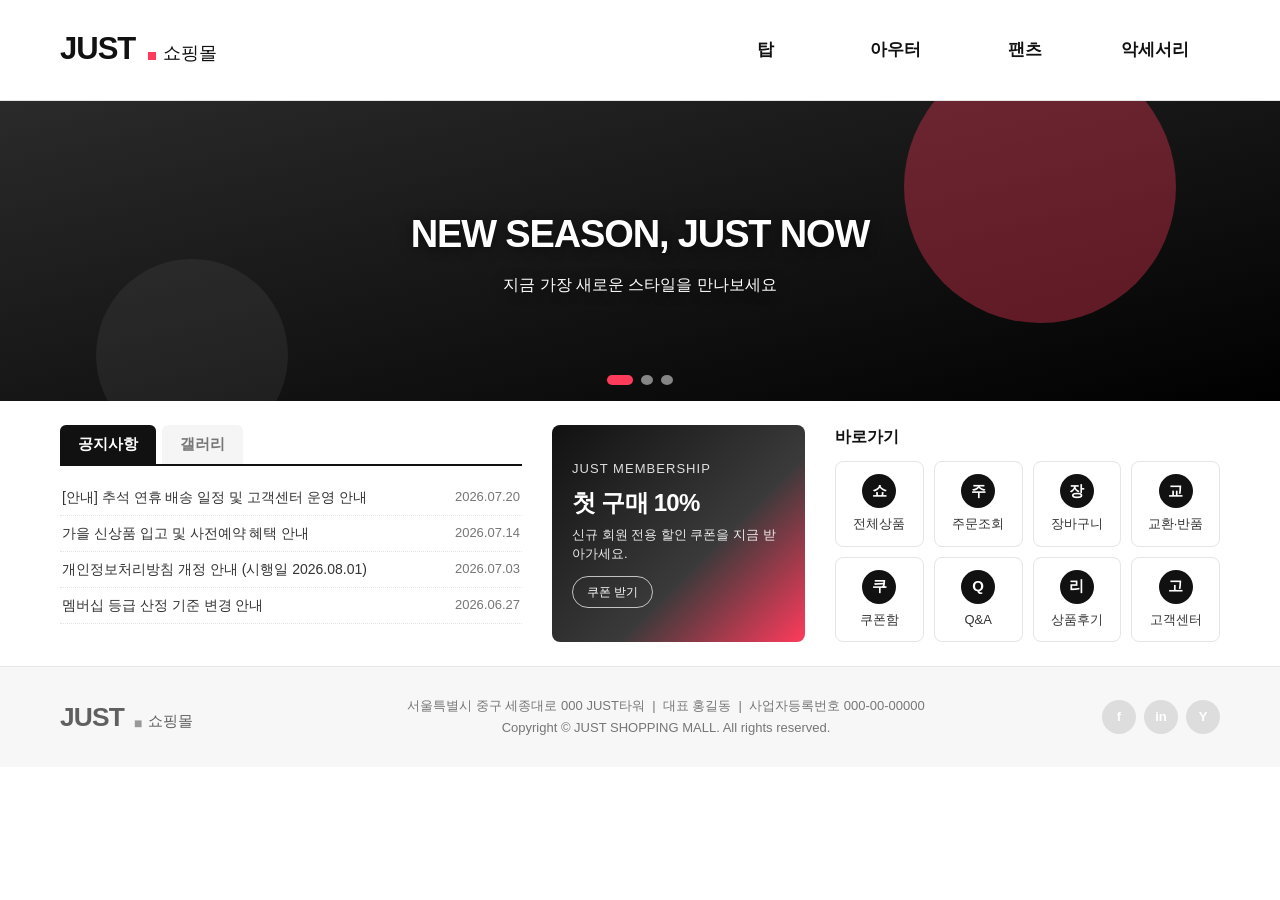
<file: webdesigndev.html>
<!DOCTYPE html>
<html lang="ko">
<head>
<meta charset="UTF-8">
<meta name="viewport" content="width=device-width, initial-scale=1.0">
<title>JUST 쇼핑몰</title>
<link rel="icon" type="image/svg+xml" href="images/favicon.svg" />
<meta name="description" content="웹디자인개발기능사 실기 공개과제 1번 JUST 쇼핑몰 모범 답안 예제" />
<meta property="og:type" content="website" />
<meta property="og:title" content="JUST 쇼핑몰 - 웹디자인개발기능사 예제" />
<meta property="og:description" content="웹디자인개발기능사 공개과제 1번 수직 슬라이드 및 레이어 팝업 모범 답안" />
<meta property="og:image" content="images/logo.svg" />
<link rel="stylesheet" href="css/style.css">
</head>
<body>

<a href="#slide" class="skip">본문 바로가기</a>

<!-- ==================== Ⓐ Header ==================== -->
<header id="header">
  <div class="inner">
    <!-- A.1 로고 : 200×40 워드타입 -->
    <h1 class="logo">
      <a href="#">
        <img src="images/logo.svg" alt="JUST 쇼핑몰" width="200" height="40">
      </a>
    </h1>

    <!-- A.2 메뉴 구성 : 메인 메뉴 + 서브 메뉴 -->
    <nav id="gnb">
      <h2 class="blind">메인 메뉴</h2>
      <div class="sub-bg" aria-hidden="true"></div>
      <ul class="menu">
        <li>
          <a href="#">탑</a>
          <ul class="sub">
            <li><a href="#">블라우스</a></li>
            <li><a href="#">티</a></li>
            <li><a href="#">셔츠</a></li>
            <li><a href="#">니트</a></li>
          </ul>
        </li>
        <li>
          <a href="#">아우터</a>
          <ul class="sub">
            <li><a href="#">자켓</a></li>
            <li><a href="#">코트</a></li>
            <li><a href="#">가디건</a></li>
            <li><a href="#">머플러</a></li>
          </ul>
        </li>
        <li>
          <a href="#">팬츠</a>
          <ul class="sub">
            <li><a href="#">청바지</a></li>
            <li><a href="#">짧은바지</a></li>
            <li><a href="#">긴바지</a></li>
            <li><a href="#">레깅스</a></li>
          </ul>
        </li>
        <li>
          <a href="#">악세서리</a>
          <ul class="sub">
            <li><a href="#">귀고리</a></li>
            <li><a href="#">목걸이</a></li>
            <li><a href="#">반지</a></li>
            <li><a href="#">팔찌</a></li>
          </ul>
        </li>
      </ul>
    </nav>
  </div>
</header>


<!-- ==================== Ⓑ Slide ==================== -->
<section id="slide">
  <h2 class="blind">메인 이미지 슬라이드</h2>

  <div class="slide-track" id="slideTrack">
    <div class="slide-item">
      <img src="images/slide1.svg" alt="새 시즌 신상품 컬렉션 이미지">
      <p class="slide-text">
        <strong>NEW SEASON, JUST NOW</strong>
        <span>지금 가장 새로운 스타일을 만나보세요</span>
      </p>
    </div>

    <div class="slide-item">
      <img src="images/slide2.svg" alt="시즌오프 세일 안내 이미지">
      <p class="slide-text">
        <strong>SEASON OFF 최대 70%</strong>
        <span>기다렸던 그 아이템, 지금이 가장 좋은 가격</span>
      </p>
    </div>

    <div class="slide-item">
      <img src="images/slide3.svg" alt="무료배송 및 회원 혜택 안내 이미지">
      <p class="slide-text">
        <strong>MEMBERS ONLY BENEFIT</strong>
        <span>회원가입 즉시 10% 할인쿠폰 · 전 상품 무료배송</span>
      </p>
    </div>

    <!-- 무한 반복용 첫 번째 이미지 복제본 -->
    <div class="slide-item" aria-hidden="true">
      <img src="images/slide1.svg" alt="">
      <p class="slide-text">
        <strong>NEW SEASON, JUST NOW</strong>
        <span>지금 가장 새로운 스타일을 만나보세요</span>
      </p>
    </div>
  </div>

  <div class="slide-nav" id="slideNav">
    <button type="button" aria-current="true"><span class="blind">1번 슬라이드 보기</span></button>
    <button type="button" aria-current="false"><span class="blind">2번 슬라이드 보기</span></button>
    <button type="button" aria-current="false"><span class="blind">3번 슬라이드 보기</span></button>
  </div>
</section>


<!-- ==================== Ⓒ Contents ==================== -->
<section id="contents">
  <h2 class="blind">메인 콘텐츠</h2>
  <div class="inner">

    <!-- C.1 공지사항 / C.2 갤러리 : 탭으로 구성 -->
    <div class="col-notice">
      <h3 class="blind">공지사항 및 갤러리</h3>
      <div class="tabs" role="tablist" aria-label="공지사항 갤러리 탭">
        <button type="button" role="tab" id="tabNotice"
                aria-selected="true" aria-controls="panelNotice">공지사항</button>
        <button type="button" role="tab" id="tabGallery"
                aria-selected="false" aria-controls="panelGallery">갤러리</button>
      </div>

      <div class="tab-panel" id="panelNotice" role="tabpanel" aria-labelledby="tabNotice">
        <ul class="notice-list">
          <li>
            <!-- 첫 번째 콘텐츠 클릭 시 레이어 팝업 -->
            <a href="#" id="noticeFirst">
              <span class="n-tit">[안내] 추석 연휴 배송 일정 및 고객센터 운영 안내</span>
              <span class="n-date">2026.07.20</span>
            </a>
          </li>
          <li>
            <a href="#">
              <span class="n-tit">가을 신상품 입고 및 사전예약 혜택 안내</span>
              <span class="n-date">2026.07.14</span>
            </a>
          </li>
          <li>
            <a href="#">
              <span class="n-tit">개인정보처리방침 개정 안내 (시행일 2026.08.01)</span>
              <span class="n-date">2026.07.03</span>
            </a>
          </li>
          <li>
            <a href="#">
              <span class="n-tit">멤버십 등급 산정 기준 변경 안내</span>
              <span class="n-date">2026.06.27</span>
            </a>
          </li>
        </ul>
      </div>

      <div class="tab-panel" id="panelGallery" role="tabpanel" aria-labelledby="tabGallery" hidden>
        <ul class="gallery">
          <li><a href="#"><img src="images/gallery1.svg" alt="가을 니트 코디 갤러리 이미지"></a></li>
          <li><a href="#"><img src="images/gallery2.svg" alt="아우터 신상품 갤러리 이미지"></a></li>
          <li><a href="#"><img src="images/gallery3.svg" alt="악세서리 기획전 갤러리 이미지"></a></li>
        </ul>
      </div>
    </div>

    <!-- C.3 배너 : HTML 코딩 -->
    <div class="col-banner">
      <h3 class="blind">배너</h3>
      <div class="banner">
        <span class="b-sub">JUST MEMBERSHIP</span>
        <strong class="b-tit">첫 구매 10%</strong>
        <span class="b-txt">신규 회원 전용 할인 쿠폰을 지금 받아가세요.</span>
        <a href="#" class="b-more">쿠폰 받기</a>
      </div>
    </div>

    <!-- C.4 바로가기 : HTML 코딩 -->
    <div class="col-link">
      <h3 class="sec-tit-sm">바로가기</h3>
      <ul class="shortcut">
        <li><a href="#"><span class="ico" aria-hidden="true">쇼</span>전체상품</a></li>
        <li><a href="#"><span class="ico" aria-hidden="true">주</span>주문조회</a></li>
        <li><a href="#"><span class="ico" aria-hidden="true">장</span>장바구니</a></li>
        <li><a href="#"><span class="ico" aria-hidden="true">교</span>교환·반품</a></li>
        <li><a href="#"><span class="ico" aria-hidden="true">쿠</span>쿠폰함</a></li>
        <li><a href="#"><span class="ico" aria-hidden="true">Q</span>Q&amp;A</a></li>
        <li><a href="#"><span class="ico" aria-hidden="true">리</span>상품후기</a></li>
        <li><a href="#"><span class="ico" aria-hidden="true">고</span>고객센터</a></li>
      </ul>
    </div>

  </div>
</section>


<!-- ==================== Ⓓ Footer ==================== -->
<footer id="footer">
  <h2 class="blind">사이트 정보</h2>
  <div class="inner">
    <!-- 로고 grayscale(무채색) -->
    <p class="foot-logo">
      <a href="#">
        <img src="images/logo.svg" alt="JUST 쇼핑몰" width="170" height="34">
      </a>
    </p>

    <p class="copyright">
      서울특별시 중구 세종대로 000 JUST타워 &nbsp;|&nbsp; 대표 홍길동 &nbsp;|&nbsp; 사업자등록번호 000-00-00000<br>
      Copyright &copy; JUST SHOPPING MALL. All rights reserved.
    </p>

    <div class="sns">
      <a href="#"><span class="blind">페이스북</span><span aria-hidden="true">f</span></a>
      <a href="#"><span class="blind">인스타그램</span><span aria-hidden="true">in</span></a>
      <a href="#"><span class="blind">유튜브</span><span aria-hidden="true">Y</span></a>
    </div>
  </div>
</footer>


<!-- ==================== 레이어 팝업 ==================== -->
<div class="layer" id="layerPopup" role="dialog" aria-modal="true" aria-labelledby="layerTitle" hidden>
  <div class="layer-dim"></div>
  <div class="layer-box">
    <div class="layer-head">
      <h2 id="layerTitle">추석 연휴 배송 일정 및 고객센터 운영 안내</h2>
    </div>
    <div class="layer-body">
      <p>안녕하세요, JUST 쇼핑몰입니다.</p>
      <p>추석 연휴 기간 택배사 휴무로 인해 배송이 일시 중단됩니다.
         연휴 직전 주문 건은 순차 발송되며, 평소보다 2~3일 지연될 수 있습니다.</p>
      <p>고객센터는 연휴 기간 휴무 후 익일 09:00부터 정상 운영됩니다.
         이용에 불편을 드려 죄송합니다.</p>
    </div>
    <div class="layer-foot">
      <button type="button" class="btn-close" id="btnClose">× 닫기</button>
    </div>
  </div>
</div>

<script src="script/script.js"></script>
</body>
</html>
</file>
<file: css/style.css>
@charset "utf-8";

/* ============================================================
   웹디자인개발기능사 공개과제 ① JUST 쇼핑몰
   컬러 가이드 : 배경 #ffffff / 텍스트 #333333 / 주조색·보조색 자유
   ============================================================ */

/* ===== 0. 공통 / 초기화 ===== */
*{box-sizing:border-box}
html,body,h1,h2,h3,p,ul,ol,li,figure,figcaption,dl,dt,dd{margin:0;padding:0}
ul,ol{list-style:none}
a{text-decoration:none;color:inherit}
img{max-width:100%;vertical-align:top}
button{font:inherit;cursor:pointer;border:0;background:none;color:inherit}

:root{
  --main:#111111;      /* 주조색 */
  --sub:#ff3b5c;       /* 보조색 */
  --bg:#ffffff;        /* 배경색(지정) */
  --text:#333333;      /* 기본 텍스트(지정) */
  --gray:#767676;
  --line:#e5e5e5;
  --inner:1200px;      /* 와이어프레임: 1200px 가운데 정렬 */
}

body{
  background:var(--bg);
  color:var(--text);
  font-family:"맑은 고딕","Malgun Gothic",AppleSDGothicNeo-Regular,sans-serif;
  font-size:15px;
  line-height:1.5;
}

/* 1200px 가운데 정렬 공통 박스 */
.inner{width:100%;max-width:var(--inner);margin:0 auto;padding:0 20px}

/* 화면에서 숨기고 스크린리더에만 제공 */
.blind{
  position:absolute;width:1px;height:1px;margin:-1px;
  overflow:hidden;clip:rect(0,0,0,0);white-space:nowrap
}
/* 키보드 접근용 건너뛰기 링크 */
.skip{position:absolute;left:0;top:-60px;z-index:200;padding:10px 16px;
  background:var(--main);color:#fff;transition:top .2s}
.skip:focus{top:0}

/* 포커스 표시(Tab 키 이동 확인용) */
a:focus-visible,button:focus-visible{outline:2px solid var(--sub);outline-offset:2px}

/* 타이틀 텍스트 위계 */
.sec-tit{font-size:20px;font-weight:700;color:var(--main);letter-spacing:-.02em}
.sec-tit-sm{font-size:16px;font-weight:700;color:var(--main)}


/* ===== A. Header (100PX) ===== */
#header{border-bottom:1px solid var(--line);background:#fff;position:relative;z-index:50}
#header .inner{
  min-height:100px;display:flex;align-items:center;justify-content:space-between;gap:20px
}
/* A.1 로고 : 200 x 40 워드타입 */
.logo img{width:200px;height:40px}

/* A.2 메뉴 구성 */
#gnb{position:relative}
.menu{display:flex}
.menu > li{position:relative;text-align:center}
.menu > li > a{
  display:block;min-width:130px;padding:14px 10px;
  font-size:17px;font-weight:700;color:var(--main)
}
/* (1) 메인 메뉴 mouse over 하이라이트 */
.menu > li:hover > a,
.menu > li:focus-within > a{background:var(--main);color:#fff}

/* (2) 서브 메뉴 영역 : 부드럽게 나타나고 사라짐 */
.sub{
  position:absolute;left:0;top:100%;width:100%;
  padding:12px 0;
  opacity:0;visibility:hidden;transform:translateY(-6px);
  transition:opacity .3s ease,transform .3s ease,visibility .3s
}
.sub a{display:block;padding:8px 6px;font-size:14px;color:#fff}
/* 서브 메뉴 하이라이트 */
.sub a:hover,.sub a:focus{background:var(--sub);color:#fff;font-weight:700}

/* 서브 메뉴 영역 배경(메인 콘텐츠를 고려한 배경색) */
.sub-bg{
  position:absolute;left:0;top:100%;width:100%;height:190px;
  background:var(--main);
  opacity:0;visibility:hidden;transition:opacity .3s ease,visibility .3s
}
/* 메뉴 영역 전체에 hover/focus 시 서브 메뉴 노출 */
#gnb:hover .sub,#gnb:focus-within .sub,
#gnb:hover .sub-bg,#gnb:focus-within .sub-bg{
  opacity:1;visibility:visible;transform:translateY(0)
}


/* ===== B. Slide (300PX) - 위에서 아래로 이동하며 전환 ===== */
#slide{position:relative;height:300px;overflow:hidden;background:#000}
.slide-track{
  position:absolute;left:0;top:0;width:100%;height:100%;
  transition:transform .7s ease
}
.slide-item{position:relative;width:100%;height:100%;overflow:hidden}
.slide-item img{width:100%;height:100%;object-fit:cover}
.slide-text{
  position:absolute;left:50%;top:50%;transform:translate(-50%,-50%);
  width:100%;max-width:var(--inner);padding:0 20px;
  color:#fff;text-align:center;text-shadow:0 2px 12px rgba(0,0,0,.55)
}
.slide-text strong{display:block;font-size:38px;font-weight:800;letter-spacing:-.03em}
.slide-text span{display:block;margin-top:10px;font-size:16px;font-weight:400}

/* 슬라이드 현재 위치 표시 */
.slide-nav{
  position:absolute;right:0;left:0;bottom:16px;
  display:flex;justify-content:center;gap:8px;z-index:5
}
.slide-nav button{
  width:10px;height:10px;border-radius:50%;background:rgba(255,255,255,.5)
}
.slide-nav button[aria-current="true"]{background:var(--sub);width:26px;border-radius:5px}


/* ===== C. Contents (200PX) ===== */
#contents{border-bottom:1px solid var(--line)}
#contents .inner{
  display:flex;gap:30px;align-items:stretch;
  min-height:200px;padding-top:24px;padding-bottom:24px
}
.col-notice{flex:1 1 42%;min-width:0}
.col-banner{flex:1 1 23%;min-width:0}
.col-link{flex:1 1 35%;min-width:0}

/* C.1 공지사항 / C.2 갤러리 - 탭 구성 */
.tabs{display:flex;gap:6px;border-bottom:2px solid var(--main)}
.tabs button{
  padding:8px 18px;font-size:15px;font-weight:700;color:var(--gray);
  background:#f5f5f5;border-radius:6px 6px 0 0
}
.tabs button[aria-selected="true"]{background:var(--main);color:#fff}
.tab-panel{padding-top:14px}
.tab-panel[hidden]{display:none}

/* 공지사항 목록 */
.notice-list li{border-bottom:1px dotted var(--line)}
.notice-list a{
  display:flex;justify-content:space-between;gap:14px;align-items:center;
  padding:7px 2px;font-size:14px
}
.notice-list a:hover .n-tit,.notice-list a:focus .n-tit{color:var(--sub);text-decoration:underline}
.n-tit{overflow:hidden;text-overflow:ellipsis;white-space:nowrap}
.n-date{flex:0 0 auto;color:var(--gray);font-size:13px}

/* 갤러리 : 이미지 3개 가로 배치 */
.gallery{display:flex;gap:10px}
.gallery li{flex:1 1 33.333%}
.gallery img{width:100%;height:104px;object-fit:cover;border-radius:4px}
.gallery a:hover img,.gallery a:focus img{opacity:.7;transition:opacity .3s}

/* C.3 배너 (HTML 코딩) */
.banner{
  height:100%;display:flex;flex-direction:column;justify-content:center;
  padding:20px;border-radius:8px;color:#fff;
  background:linear-gradient(135deg,var(--main) 0%,#3a3a3a 60%,var(--sub) 100%)
}
.banner .b-sub{font-size:13px;letter-spacing:.08em;opacity:.85}
.banner .b-tit{margin:6px 0 4px;font-size:24px;font-weight:800;letter-spacing:-.03em}
.banner .b-txt{font-size:13px;opacity:.9}
.banner .b-more{
  align-self:flex-start;margin-top:12px;padding:6px 14px;
  border:1px solid rgba(255,255,255,.7);border-radius:20px;font-size:12px
}
.banner .b-more:hover,.banner .b-more:focus{background:#fff;color:var(--main)}

/* C.4 바로가기 (HTML 코딩) */
.shortcut{display:flex;flex-wrap:wrap;gap:10px;margin-top:12px}
.shortcut li{flex:1 1 calc(25% - 8px);min-width:80px}
.shortcut a{
  display:flex;flex-direction:column;align-items:center;gap:6px;
  padding:12px 4px;border:1px solid var(--line);border-radius:8px;
  font-size:13px;text-align:center
}
.shortcut a:hover,.shortcut a:focus{border-color:var(--main);background:#fafafa}
.ico{
  width:34px;height:34px;border-radius:50%;
  display:flex;align-items:center;justify-content:center;
  background:var(--main);color:#fff;font-size:15px;font-weight:700
}
.shortcut a:hover .ico,.shortcut a:focus .ico{background:var(--sub)}


/* ===== D. Footer (100PX) ===== */
#footer{background:#f7f7f7}
#footer .inner{
  min-height:100px;display:flex;align-items:center;justify-content:space-between;gap:24px
}
/* 로고 grayscale(무채색) */
.foot-logo img{width:170px;height:34px;filter:grayscale(100%);opacity:.65}
.copyright{flex:1;text-align:center;font-size:13px;color:var(--gray);line-height:1.7}
.sns{display:flex;gap:8px}
.sns a{
  width:34px;height:34px;border-radius:50%;background:#ddd;color:#fff;
  display:flex;align-items:center;justify-content:center;font-size:13px;font-weight:700
}
.sns a:hover,.sns a:focus{background:var(--main)}


/* ===== 레이어 팝업 (공지사항 첫 번째 글) ===== */
.layer{position:fixed;left:0;top:0;width:100%;height:100%;z-index:100}
.layer[hidden]{display:none}
.layer-dim{position:absolute;left:0;top:0;width:100%;height:100%;background:rgba(0,0,0,.45)}
.layer-box{
  position:absolute;left:50%;top:50%;transform:translate(-50%,-50%);
  width:92%;max-width:460px;background:#fff;border-radius:8px;overflow:hidden;
  box-shadow:0 12px 40px rgba(0,0,0,.3)
}
.layer-head{padding:16px 20px;background:var(--main);color:#fff}
.layer-head h2{font-size:17px;font-weight:700}
.layer-body{padding:20px;font-size:14px;line-height:1.8}
.layer-body p + p{margin-top:10px}
.layer-foot{padding:0 20px 20px;text-align:right}
.btn-close{
  padding:8px 20px;border-radius:4px;background:var(--main);color:#fff;font-size:14px
}
.btn-close:hover,.btn-close:focus{background:var(--sub)}


/* ===== 다양한 해상도 대응 ===== */
@media (max-width:1024px){
  #header .inner{flex-direction:column;align-items:flex-start;padding-top:14px;padding-bottom:14px}
  .menu > li > a{min-width:110px;font-size:16px}
  #contents .inner{flex-wrap:wrap}
  .col-notice{flex:1 1 100%}
  .col-banner,.col-link{flex:1 1 calc(50% - 15px)}
}
@media (max-width:768px){
  #header .inner{align-items:center;text-align:center}
  #gnb{width:100%}
  .menu{width:100%;justify-content:space-between}
  .menu > li{flex:1}
  .menu > li > a{min-width:auto;padding:10px 2px;font-size:15px}
  .sub-bg{height:180px}
  .sub a{padding:6px 2px;font-size:13px}
  .slide-text strong{font-size:24px}
  .slide-text span{font-size:14px}
  #contents .inner{flex-direction:column}
  .col-banner,.col-link{flex:1 1 100%}
  #footer .inner{flex-direction:column;padding-top:16px;padding-bottom:16px}
  .copyright{text-align:center}
}
</file>
